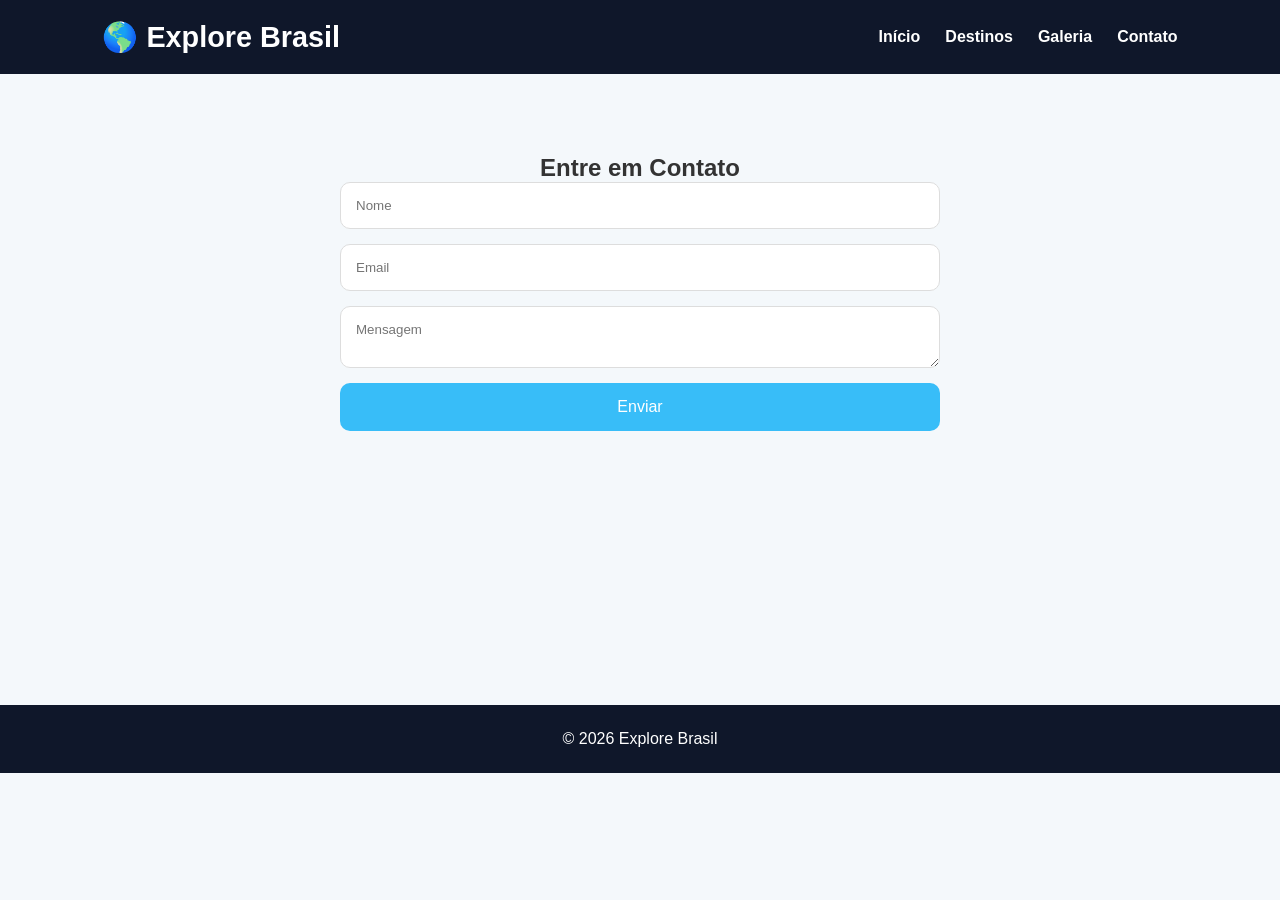
<file: contato.html>
<!DOCTYPE html>
<html lang="pt-br">
<head>
<meta charset="UTF-8">
<title>Contato</title>

<link rel="stylesheet" href="style.css">
</head>

<body>

<header>
<div class="logo">🌎 Explore Brasil</div>

<nav>
<a href="index.html">Início</a>
<a href="destinos.html">Destinos</a>
<a href="galeria.html">Galeria</a>
<a href="contato.html">Contato</a>
</nav>
</header>

<section class="pagina">

<h1>Entre em Contato</h1>

<form>

<input type="text" placeholder="Nome">

<input type="email" placeholder="Email">

<textarea placeholder="Mensagem"></textarea>

<button type="submit">
Enviar
</button>

</form>

</section>
<br><br><br>
<br><br><br>
<br></br>
<footer>
<p>© 2026 Explore Brasil</p>
</footer>

</body>
</html>
</file>
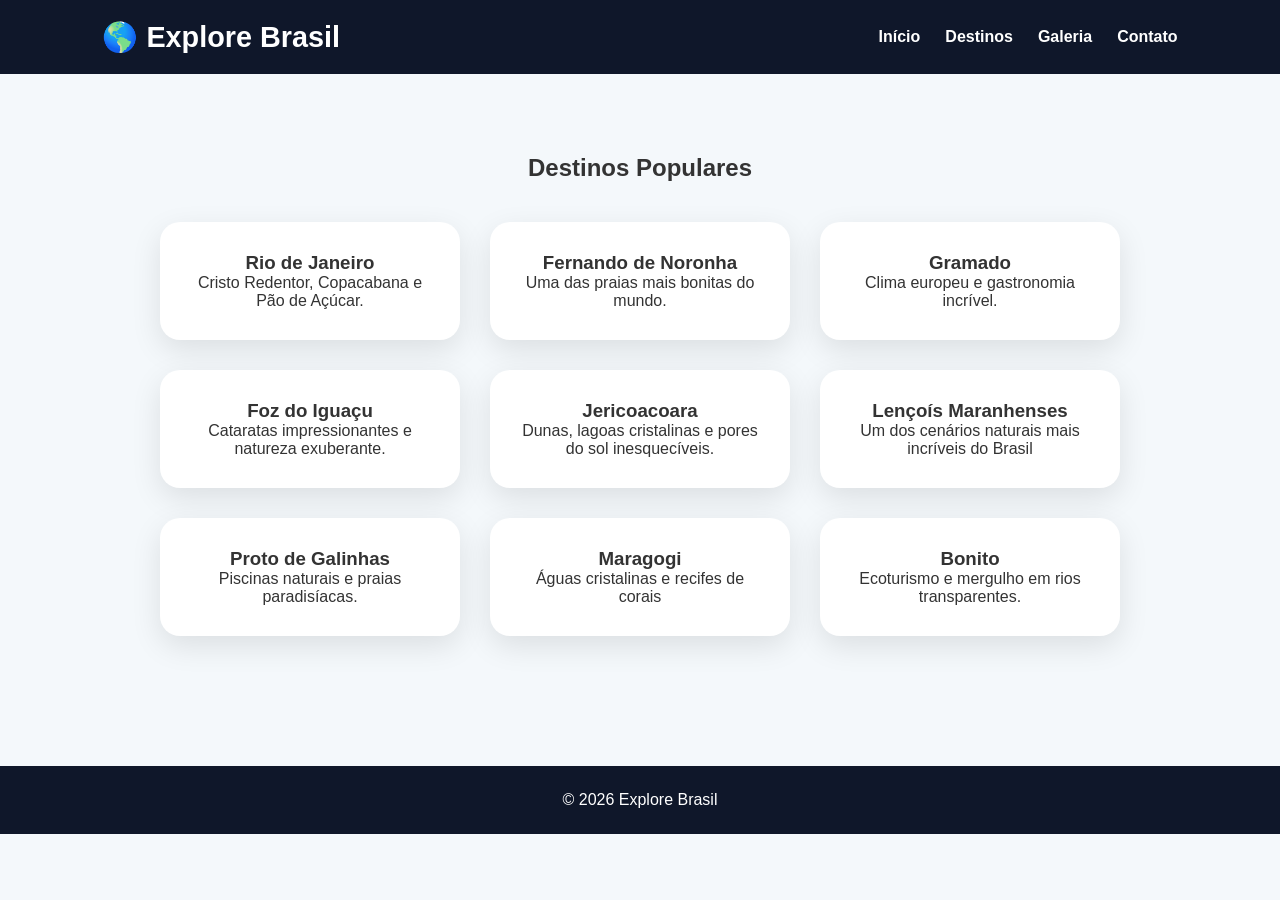
<file: destinos.html>
<!DOCTYPE html>
<html lang="pt-br">
<head>
<meta charset="UTF-8">
<title>Destinos</title>

<link rel="stylesheet" href="style.css">
</head>

<body>

<header>
<div class="logo">🌎 Explore Brasil</div>

<nav>
<a href="index.html">Início</a>
<a href="destinos.html">Destinos</a>
<a href="galeria.html">Galeria</a>
<a href="contato.html">Contato</a>
</nav>
</header>

<section class="pagina">

<h1>Destinos Populares</h1>

<div class="cards">

<div class="card">
<h3>Rio de Janeiro</h3>
<p>Cristo Redentor, Copacabana e Pão de Açúcar.</p>
</div>

<div class="card">
<h3>Fernando de Noronha</h3>
<p>Uma das praias mais bonitas do mundo.</p>
</div>

<div class="card">
<h3>Gramado</h3>
<p>Clima europeu e gastronomia incrível.</p>
</div>

<div class="card">
<h3>Foz do Iguaçu</h3>
<p>Cataratas impressionantes e natureza exuberante.</p>
</div>

<div class="card">
<h3>Jericoacoara</h3>
<p>Dunas, lagoas cristalinas e pores do sol inesquecíveis.</p>
</div>

<div class="card">
<h3>Lençoís Maranhenses</h3>
<p>Um dos cenários naturais mais incríveis do Brasil</p>
</div>

<div class="card">
<h3>Proto de Galinhas</h3>
<p>Piscinas naturais e praias paradisíacas.</p>
</div>

<div class="card">
<h3>Maragogi</h3>
<p>Águas cristalinas e recifes de corais</p>
</div>

<div class="card">
<h3>Bonito</h3>
<p>Ecoturismo e mergulho em rios transparentes.</p>
</div>

</div>

</section>

<footer>
<p>© 2026 Explore Brasil</p>
</footer>

</body>
</html>
</file>
<file: style.css>
*{
margin:0;
padding:0;
box-sizing:border-box;
font-family:'Poppins',sans-serif;
}

body{
background:#f4f8fb;
color:#333;
}

header{
background:#0f172a;
padding:20px 8%;
display:flex;
justify-content:space-between;
align-items:center;
position:sticky;
top:0;
}

.logo{
font-size:1.8rem;
font-weight:700;
color:white;
}

nav{
display:flex;
gap:25px;
}

nav a{
color:white;
text-decoration:none;
font-weight:600;
transition:.3s;
}

nav a:hover{
color:#38bdf8;
}

.hero{
height:90vh;
background:linear-gradient(rgba(0,0,0,.5),rgba(0,0,0,.5)),
url('https://images.unsplash.com/photo-1507525428034-b723cf961d3e');
background-size:cover;
background-position:center;
display:flex;
justify-content:center;
align-items:center;
text-align:center;
color:white;
}

.hero h1{
font-size:4rem;
margin-bottom:20px;
}

.hero p{
font-size:1.2rem;
margin-bottom:30px;
}

.btn{
background:#38bdf8;
padding:15px 30px;
border-radius:30px;
text-decoration:none;
color:white;
font-weight:bold;
}

.btn:hover{
background:#0284c7;
}

.sobre,
.video,
.pagina{
padding:80px 8%;
text-align:center;
}

.cards{
display:flex;
gap:30px;
justify-content:center;
margin-top:40px;
flex-wrap:wrap;
}

.card{
background:white;
padding:30px;
width:300px;
border-radius:20px;
box-shadow:0 10px 30px rgba(0,0,0,.1);
transition:.3s;
}

.card:hover{
transform:translateY(-10px);
}

.galeria{
display:flex;
gap:40px;
justify-content:center;
flex-wrap:wrap;
}

.galeria img{
width:350px;
height:250px;
object-fit:cover;
border-radius:20px;
}

form{
max-width:600px;
margin:auto;
display:flex;
flex-direction:column;
gap:15px;
}

input,
textarea{
padding:15px;
border:1px solid #ddd;
border-radius:10px;
}

button{
padding:15px;
background:#38bdf8;
border:none;
border-radius:10px;
color:white;
font-size:1rem;
cursor:pointer;
}

button:hover{
background:#0284c7;
}

footer{
background:#0f172a;
color:white;
text-align:center;
padding:25px;
margin-top:50px;
}
</file>
